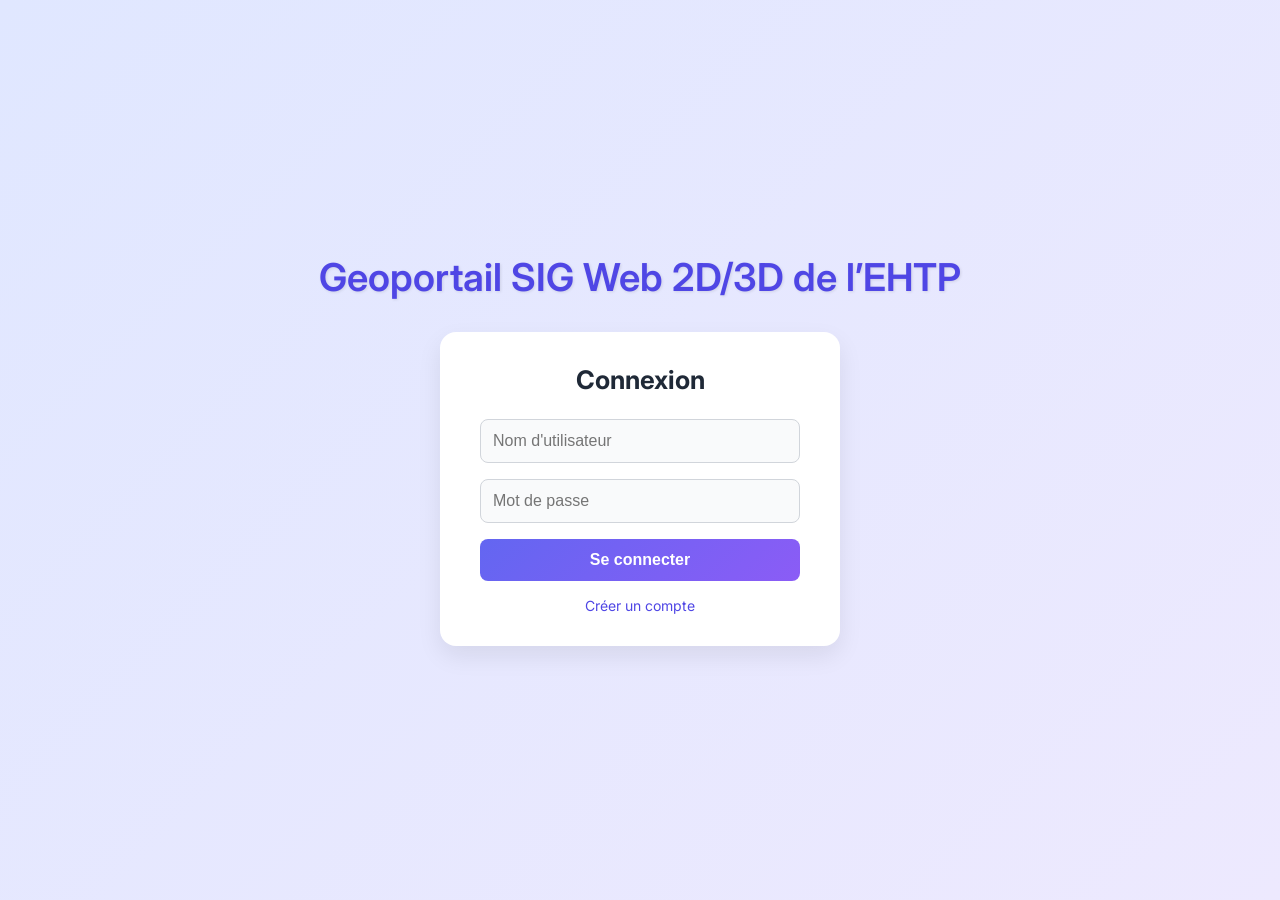
<file: login.html>
<!DOCTYPE html>
<html lang="fr">

<head>
    <meta charset="UTF-8">
    <title>Connexion - SIG EHTP</title>
    <link href="https://fonts.googleapis.com/css2?family=Inter:wght@400;600&display=swap" rel="stylesheet">
    <style>
        :root {
            --primary-color: #4f46e5;
            --secondary-color: #7c3aed;
            --background: linear-gradient(135deg, #e0e7ff, #ede9fe);
            --input-bg: #f9fafb;
            --border: #d1d5db;
            --text-dark: #1f2937;
            --button-gradient: linear-gradient(135deg, #6366f1, #8b5cf6);
        }

        * {
            box-sizing: border-box;
            margin: 0;
            padding: 0;
        }

        body {
            font-family: 'Inter', sans-serif;
            background: var(--background);
            height: 100vh;
            display: flex;
            flex-direction: column;
            align-items: center;
            justify-content: center;
            padding: 20px;
        }

        .header-title {
            font-size: 2.4rem;
            font-weight: 600;
            color: var(--primary-color);
            text-align: center;
            margin-bottom: 2rem;
            text-shadow: 1px 1px 3px rgba(0, 0, 0, 0.1);
        }

        form {
            background: white;
            padding: 2rem 2.5rem;
            border-radius: 16px;
            box-shadow: 0 10px 25px rgba(0, 0, 0, 0.08);
            width: 100%;
            max-width: 400px;
        }

        h2 {
            text-align: center;
            margin-bottom: 1.5rem;
            color: var(--text-dark);
            font-size: 1.6rem;
        }

        input {
            width: 100%;
            padding: 12px;
            font-size: 16px;
            background-color: var(--input-bg);
            border: 1px solid var(--border);
            border-radius: 8px;
            margin-bottom: 1rem;
            transition: border 0.2s;
        }

        input:focus {
            border-color: var(--primary-color);
            outline: none;
        }

        button {
            width: 100%;
            padding: 12px;
            font-size: 16px;
            background: var(--button-gradient);
            border: none;
            border-radius: 8px;
            color: white;
            cursor: pointer;
            font-weight: 600;
            transition: background 0.3s ease;
        }

        button:hover {
            background: linear-gradient(135deg, #4338ca, #6d28d9);
        }

        a {
            display: block;
            margin-top: 1rem;
            text-align: center;
            color: var(--primary-color);
            text-decoration: none;
            font-size: 14px;
        }

        a:hover {
            text-decoration: underline;
        }

        @media (max-width: 500px) {
            .header-title {
                font-size: 1.8rem;
            }

            form {
                padding: 1.5rem;
                border-radius: 12px;
            }

            h2 {
                font-size: 1.4rem;
            }
        }
    </style>
</head>

<body>
    <div class="header-title">Geoportail SIG Web 2D/3D de l’EHTP</div>

    <form id="loginForm">
        <h2>Connexion</h2>
        <input type="text" id="username" placeholder="Nom d'utilisateur" required />
        <input type="password" id="password" placeholder="Mot de passe" required />
        <button type="submit">Se connecter</button>
        <a href="register.html">Créer un compte</a>
    </form>

    <script src="auth.js"></script>
</body>

</html>
</file>
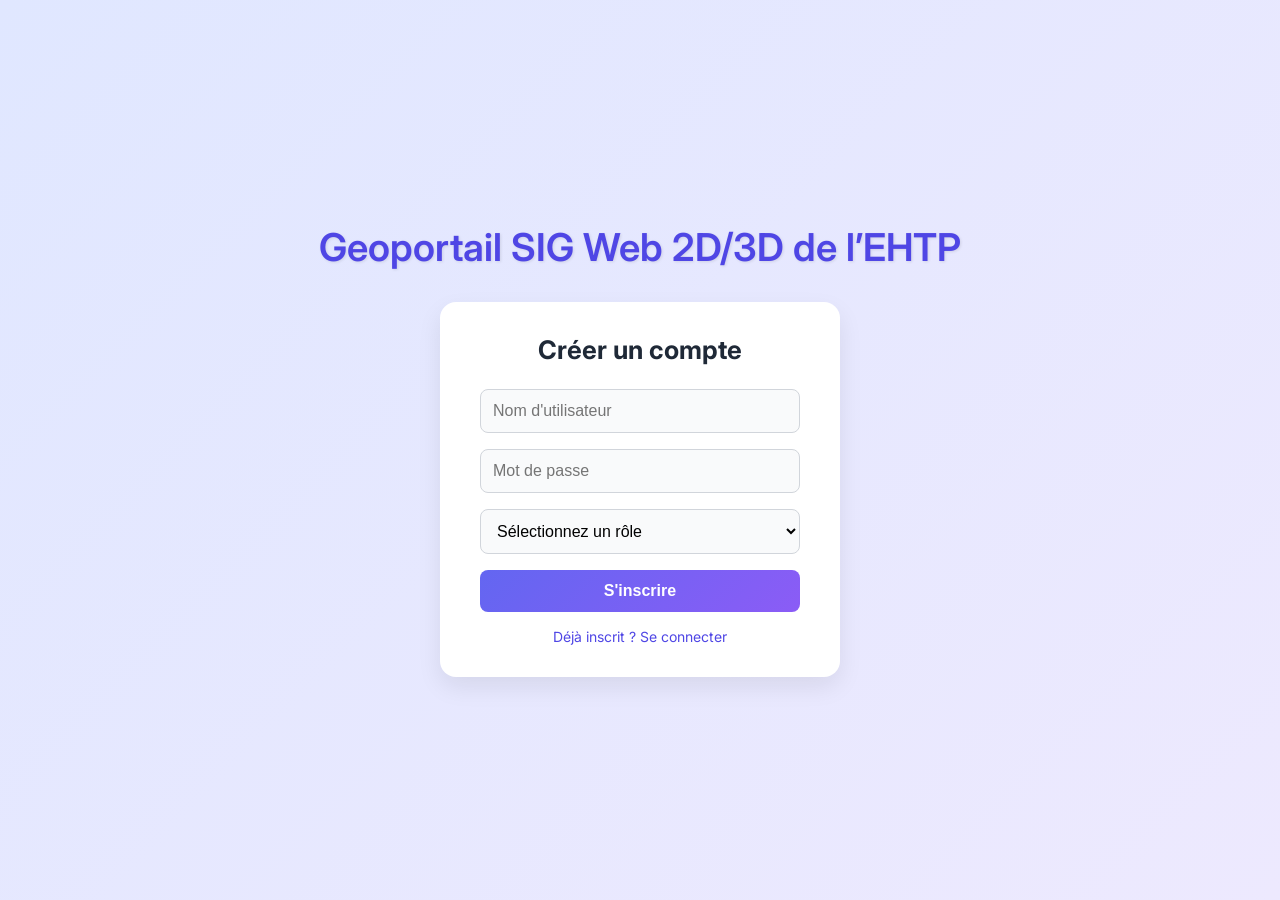
<file: register.html>
<!DOCTYPE html>
<html lang="fr">

<head>
    <meta charset="UTF-8">
    <title>Inscription - SIG EHTP</title>
    <link href="https://fonts.googleapis.com/css2?family=Inter:wght@400;600&display=swap" rel="stylesheet">
    <style>
        :root {
            --primary-color: #4f46e5;
            --secondary-color: #7c3aed;
            --background: linear-gradient(135deg, #e0e7ff, #ede9fe);
            --input-bg: #f9fafb;
            --border: #d1d5db;
            --text-dark: #1f2937;
            --button-gradient: linear-gradient(135deg, #6366f1, #8b5cf6);
        }

        * {
            box-sizing: border-box;
            margin: 0;
            padding: 0;
        }

        body {
            font-family: 'Inter', sans-serif;
            background: var(--background);
            height: 100vh;
            display: flex;
            flex-direction: column;
            align-items: center;
            justify-content: center;
            padding: 20px;
        }

        .header-title {
            font-size: 2.4rem;
            font-weight: 600;
            color: var(--primary-color);
            text-align: center;
            margin-bottom: 2rem;
            text-shadow: 1px 1px 3px rgba(0, 0, 0, 0.1);
        }

        form {
            background: white;
            padding: 2rem 2.5rem;
            border-radius: 16px;
            box-shadow: 0 10px 25px rgba(0, 0, 0, 0.08);
            width: 100%;
            max-width: 400px;
        }

        h2 {
            text-align: center;
            margin-bottom: 1.5rem;
            color: var(--text-dark);
            font-size: 1.6rem;
        }

        input,
        select {
            width: 100%;
            padding: 12px;
            font-size: 16px;
            background-color: var(--input-bg);
            border: 1px solid var(--border);
            border-radius: 8px;
            margin-bottom: 1rem;
            transition: border 0.2s;
        }

        input:focus,
        select:focus {
            border-color: var(--primary-color);
            outline: none;
        }

        button {
            width: 100%;
            padding: 12px;
            font-size: 16px;
            background: var(--button-gradient);
            border: none;
            border-radius: 8px;
            color: white;
            cursor: pointer;
            font-weight: 600;
            transition: background 0.3s ease;
        }

        button:hover {
            background: linear-gradient(135deg, #4338ca, #6d28d9);
        }

        a {
            display: block;
            margin-top: 1rem;
            text-align: center;
            color: var(--primary-color);
            text-decoration: none;
            font-size: 14px;
        }

        a:hover {
            text-decoration: underline;
        }

        @media (max-width: 500px) {
            .header-title {
                font-size: 1.8rem;
            }

            form {
                padding: 1.5rem;
                border-radius: 12px;
            }

            h2 {
                font-size: 1.4rem;
            }
        }
    </style>
</head>

<body>
    <div class="header-title">Geoportail SIG Web 2D/3D de l’EHTP</div>

    <form id="registerForm">
        <h2>Créer un compte</h2>
        <input type="text" id="username" placeholder="Nom d'utilisateur" required />
        <input type="password" id="password" placeholder="Mot de passe" required />
        <select id="role" required>
            <option value="" disabled selected>Sélectionnez un rôle</option>
            <option value="eleve">Élève</option>
            <option value="enseignant">Enseignant</option>
            <option value="admin">Administrateur</option>
        </select>
        <button type="submit">S'inscrire</button>
        <a href="login.html">Déjà inscrit ? Se connecter</a>
    </form>

    <script src="auth.js"></script>
</body>

</html>
</file>
